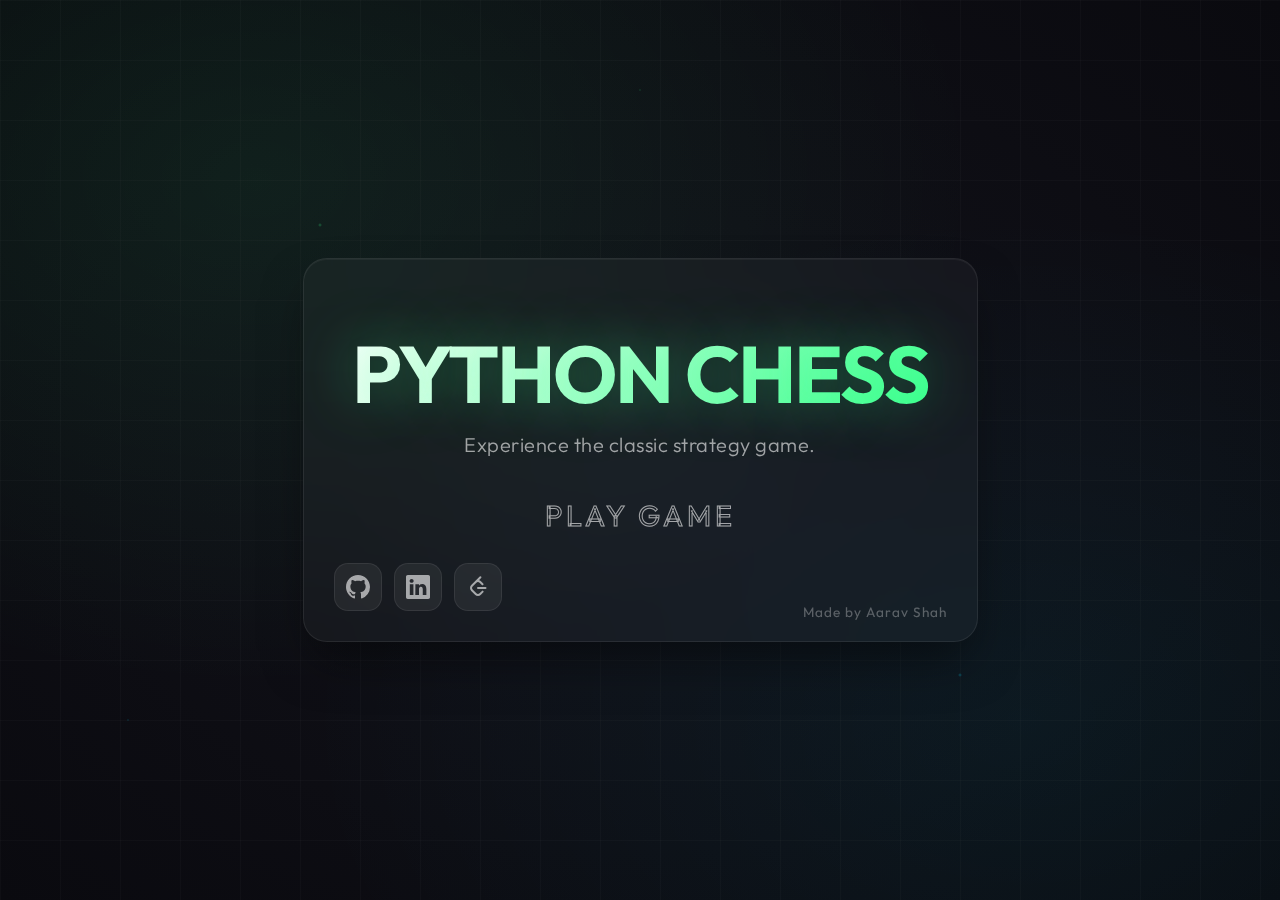
<file: simple_frontend/index.html>
<!-- http://localhost:5000/ -->
<!doctype html>
<html lang="en">
  <head>
    <meta charset="UTF-8" />
    <meta name="viewport" content="width=device-width, initial-scale=1.0" />
    <title>Python Chess</title>
    <link rel="stylesheet" href="style.css" />
    <link rel="preconnect" href="https://fonts.googleapis.com" />
    <link rel="preconnect" href="https://fonts.gstatic.com" crossorigin />
    <link
      href="https://fonts.googleapis.com/css2?family=Outfit:wght@300;400;700&display=swap"
      rel="stylesheet"
    />
  </head>
  <body>
    <div class="background-overlay"></div>
    <div class="hero">
      <h1 class="title">PYTHON CHESS</h1>
      <p class="subtitle">Experience the classic strategy game.</p>

      <button
        class="button"
        data-text="PLAY GAME"
        id="play-btn"
        onclick="launchGame()"
      >
        <span class="actual-text">&nbsp;PLAY GAME&nbsp;</span>
        <span aria-hidden="true" class="hover-text">&nbsp;PLAY GAME&nbsp;</span>
      </button>

      <p id="status" class="status"></p>

      <ul class="example-2">
        <li class="icon-content">
          <a
            href="https://github.com/Aaravshah2806"
            aria-label="GitHub"
            data-social="github"
            target="_blank"
          >
            <div class="filled"></div>
            <svg
              viewBox="0 0 16 16"
              fill="currentColor"
              height="16"
              width="16"
              xmlns="http://www.w3.org/2000/svg"
            >
              <path
                d="M8 0C3.58 0 0 3.58 0 8c0 3.54 2.29 6.53 5.47 7.59.4.07.55-.17.55-.38 0-.19-.01-.82-.01-1.49-2.01.37-2.53-.49-2.69-.94-.09-.23-.48-.94-.82-1.13-.28-.15-.68-.52-.01-.53.63-.01 1.08.58 1.23.82.72 1.21 1.87.87 2.33.66.07-.52.28-.87.51-1.07-1.78-.2-3.64-.89-3.64-3.95 0-.87.31-1.59.82-2.15-.08-.2-.36-1.02.08-2.12 0 0 .67-.21 2.2.82.64-.18 1.32-.27 2-.27s1.36.09 2 .27c1.53-1.04 2.2-.82 2.2-.82.44 1.1.16 1.92.08 2.12.51.56.82 1.27.82 2.15 0 3.07-1.87 3.75-3.65 3.95.29.25.54.73.54 1.48 0 1.07-.01 1.93-.01 2.2 0 .21.15.46.55.38A8.01 8.01 0 0 0 16 8c0-4.42-3.58-8-8-8"
              />
            </svg>
          </a>
          <div class="tooltip">GitHub</div>
        </li>
        <li class="icon-content">
          <a
            href="https://www.linkedin.com/in/aarav-shah28/"
            aria-label="LinkedIn"
            data-social="linkedin"
            target="_blank"
          >
            <div class="filled"></div>
            <svg
              viewBox="0 0 16 16"
              fill="currentColor"
              height="16"
              width="16"
              xmlns="http://www.w3.org/2000/svg"
            >
              <path
                d="M0 1.146C0 .513.526 0 1.175 0h13.65C15.474 0 16 .513 16 1.146v13.708c0 .633-.526 1.146-1.175 1.146H1.175C.526 16 0 15.487 0 14.854zm4.943 12.248V6.169H2.542v7.225zm-1.2-8.212c.837 0 1.358-.554 1.358-1.248-.015-.709-.52-1.248-1.342-1.248S2.4 3.226 2.4 3.934c0 .694.521 1.248 1.327 1.248zm4.908 8.212V9.359c0-.216.016-.432.08-.586.173-.431.568-.878 1.232-.878.869 0 1.216.662 1.216 1.634v3.865h2.401V9.25c0-2.22-1.184-3.252-2.764-3.252-1.274 0-1.845.7-2.165 1.193v.025h-.016l.016-.025V6.169h-2.4c.03.678 0 7.225 0 7.225z"
              />
            </svg>
          </a>
          <div class="tooltip">LinkedIn</div>
        </li>
        <li class="icon-content">
          <a
            href="https://leetcode.com/"
            aria-label="LeetCode"
            data-social="leetcode"
            target="_blank"
          >
            <div class="filled"></div>
            <svg
              viewBox="0 0 24 24"
              fill="currentColor"
              height="16"
              width="16"
              xmlns="http://www.w3.org/2000/svg"
            >
              <path
                d="M12 13h7.5 M9.424 7.268l4.999 -4.999 M16.633 16.644l-2.402 2.415a3.189 3.189 0 0 1 -4.524 0l-3.77 -3.787a3.223 3.223 0 0 1 0 -4.544l3.77 -3.787a3.189 3.189 0 0 1 4.524 0l2.302 2.313"
                stroke="currentColor"
                stroke-width="2"
                stroke-linecap="round"
                stroke-linejoin="round"
                fill="none"
              />
            </svg>
          </a>
          <div class="tooltip">LeetCode</div>
        </li>
      </ul>
      
      <div class="footer">Made by Aarav Shah</div>
    
    <div id="game-container" class="hidden">
      <div id="loader" class="hidden">
        <div class="loader"></div>
        <div class="loading-text">LOADING GAME...</div>
      </div>
      <iframe id="game-frame" src="" frameborder="0"></iframe>
      <p class="close-instruction">Press ESC to exit game</p>
    </div>

    <script src="script.js"></script>
  </body>
</html>
</file>
<file: simple_frontend/style.css>
/* ============================================
   PYTHON CHESS - Premium UI Design
   ============================================ */

/* CSS Variables for theming */
:root {
  --primary-color: #37ff8b;
  --primary-glow: rgba(55, 255, 139, 0.4);
  --secondary-color: #00d9ff;
  --background-dark: #0a0a0f;
  --background-medium: #12121a;
  --text-primary: #ffffff;
  --text-secondary: rgba(255, 255, 255, 0.6);
  --text-muted: rgba(255, 255, 255, 0.3);
  --glass-bg: rgba(255, 255, 255, 0.03);
  --glass-border: rgba(255, 255, 255, 0.08);
}

* {
  margin: 0;
  padding: 0;
  box-sizing: border-box;
}

body {
  font-family: "Outfit", sans-serif;
  color: var(--text-primary);
  background-color: var(--background-dark);
  min-height: 100vh;
  display: flex;
  justify-content: center;
  align-items: center;
  overflow: hidden;
}

/* Animated gradient background */
.background-overlay {
  position: fixed;
  top: 0;
  left: 0;
  width: 100%;
  height: 100%;
  background: 
    radial-gradient(ellipse at 20% 20%, rgba(55, 255, 139, 0.08) 0%, transparent 50%),
    radial-gradient(ellipse at 80% 80%, rgba(0, 217, 255, 0.06) 0%, transparent 50%),
    radial-gradient(ellipse at 50% 50%, var(--background-medium) 0%, var(--background-dark) 100%);
  z-index: -2;
  animation: pulseBackground 8s ease-in-out infinite alternate;
}

@keyframes pulseBackground {
  0% { opacity: 1; }
  100% { opacity: 0.8; }
}

/* Animated grid overlay */
.background-overlay::before {
  content: '';
  position: absolute;
  top: 0;
  left: 0;
  width: 100%;
  height: 100%;
  background-image: 
    linear-gradient(rgba(255, 255, 255, 0.02) 1px, transparent 1px),
    linear-gradient(90deg, rgba(255, 255, 255, 0.02) 1px, transparent 1px);
  background-size: 60px 60px;
  z-index: -1;
}

/* Floating particles effect */
.background-overlay::after {
  content: '';
  position: absolute;
  top: 0;
  left: 0;
  width: 100%;
  height: 100%;
  background: 
    radial-gradient(circle at 25% 25%, var(--primary-color) 0%, transparent 2px),
    radial-gradient(circle at 75% 75%, var(--secondary-color) 0%, transparent 2px),
    radial-gradient(circle at 50% 10%, var(--primary-color) 0%, transparent 1px),
    radial-gradient(circle at 10% 80%, var(--secondary-color) 0%, transparent 1px);
  background-size: 100% 100%;
  opacity: 0.3;
  animation: floatParticles 20s linear infinite;
}

@keyframes floatParticles {
  0% { transform: translateY(0) rotate(0deg); }
  100% { transform: translateY(-20px) rotate(5deg); }
}

/* Hero section with glassmorphism */
.hero {
  text-align: center;
  position: relative;
  z-index: 10;
  padding: 4rem 3rem;
  background: var(--glass-bg);
  border: 1px solid var(--glass-border);
  border-radius: 24px;
  backdrop-filter: blur(20px);
  -webkit-backdrop-filter: blur(20px);
  box-shadow: 
    0 25px 50px -12px rgba(0, 0, 0, 0.5),
    inset 0 1px 0 rgba(255, 255, 255, 0.05);
}

/* Title with animated gradient */
.title {
  font-size: clamp(3rem, 8vw, 5rem);
  font-weight: 700;
  letter-spacing: -2px;
  margin-bottom: 0.5rem;
  background: linear-gradient(135deg, #fff 0%, var(--primary-color) 50%, var(--secondary-color) 100%);
  background-size: 200% 200%;
  -webkit-background-clip: text;
  background-clip: text;
  -webkit-text-fill-color: transparent;
  animation: gradientShift 5s ease infinite;
  text-shadow: 0 0 60px var(--primary-glow);
}

@keyframes gradientShift {
  0%, 100% { background-position: 0% 50%; }
  50% { background-position: 100% 50%; }
}

.subtitle {
  font-size: 1.25rem;
  color: var(--text-secondary);
  margin-bottom: 2.5rem;
  font-weight: 300;
  letter-spacing: 0.5px;
}

/* Premium button with hover effects */
.button {
  margin: 0;
  height: auto;
  background: transparent;
  padding: 0;
  border: none;
  cursor: pointer;
  --border-right: 6px;
  --text-stroke-color: var(--text-secondary);
  --animation-color: var(--primary-color);
  --fs-size: 1.8em;
  letter-spacing: 4px;
  text-decoration: none;
  font-size: var(--fs-size);
  font-family: inherit;
  position: relative;
  text-transform: uppercase;
  color: transparent;
  -webkit-text-stroke: 1px var(--text-stroke-color);
  white-space: nowrap;
  transition: transform 0.3s ease;
}

.button:hover {
  transform: scale(1.02);
}

.actual-text {
  position: relative;
  color: transparent;
  -webkit-text-stroke: 1px var(--text-stroke-color);
}

.hover-text {
  position: absolute;
  top: 0;
  left: 0;
  box-sizing: border-box;
  color: var(--animation-color);
  width: 0%;
  height: 100%;
  border-right: 6px solid transparent;
  overflow: hidden;
  transition: 0.5s cubic-bezier(0.4, 0, 0.2, 1);
  -webkit-text-stroke: 1px var(--animation-color);
  white-space: nowrap;
}

.button:hover .hover-text {
  width: 100%;
  filter: drop-shadow(0 0 30px var(--animation-color));
  border-right: 6px solid var(--animation-color);
}

button:active {
  transform: scale(0.98);
}

/* Status message */
.status {
  margin-top: 1.5rem;
  font-size: 0.9rem;
  color: var(--text-muted);
  height: 20px;
  transition: color 0.3s ease;
}

/* Footer Credits */
.footer {
  position: fixed;
  bottom: 20px;
  right: 30px;
  font-size: 0.85rem;
  color: var(--text-muted);
  letter-spacing: 1px;
  z-index: 100;
}

/* Social icons */
ul {
  list-style: none;
  padding: 0;
  margin: 0;
}

.example-2 {
  display: flex;
  justify-content: flex-start;
  align-items: center;
  position: fixed;
  bottom: 30px;
  left: 30px;
  width: auto;
  z-index: 100;
  gap: 12px;
}

.example-2 .icon-content {
  position: relative;
}

.example-2 .icon-content .tooltip {
  position: absolute;
  top: -30px;
  left: 50%;
  transform: translateX(-50%);
  color: #fff;
  padding: 8px 14px;
  border-radius: 8px;
  opacity: 0;
  visibility: hidden;
  font-size: 13px;
  font-weight: 500;
  transition: all 0.3s cubic-bezier(0.4, 0, 0.2, 1);
  white-space: nowrap;
}

.example-2 .icon-content:hover .tooltip {
  opacity: 1;
  visibility: visible;
  top: -50px;
}

.example-2 .icon-content a {
  position: relative;
  overflow: hidden;
  display: flex;
  justify-content: center;
  align-items: center;
  width: 48px;
  height: 48px;
  border-radius: 14px;
  color: var(--text-secondary);
  background: var(--glass-bg);
  border: 1px solid var(--glass-border);
  backdrop-filter: blur(10px);
  transition: all 0.3s cubic-bezier(0.4, 0, 0.2, 1);
}

.example-2 .icon-content a:hover {
  box-shadow: 0 10px 40px rgba(0, 0, 0, 0.3);
  transform: translateY(-4px);
}

.example-2 .icon-content a svg {
  position: relative;
  z-index: 1;
  width: 24px;
  height: 24px;
  transition: transform 0.3s ease;
}

.example-2 .icon-content a:hover svg {
  transform: scale(1.1);
}

.example-2 .icon-content a:hover {
  color: white;
}

.example-2 .icon-content a .filled {
  position: absolute;
  top: auto;
  bottom: 0;
  left: 0;
  width: 100%;
  height: 0;
  background-color: #000;
  transition: all 0.3s cubic-bezier(0.4, 0, 0.2, 1);
  border-radius: 14px;
}

.example-2 .icon-content a:hover .filled {
  height: 100%;
}

.example-2 .icon-content a[data-social="github"] .filled,
.example-2 .icon-content a[data-social="github"] ~ .tooltip {
  background-color: #333;
}

.example-2 .icon-content a[data-social="linkedin"] .filled,
.example-2 .icon-content a[data-social="linkedin"] ~ .tooltip {
  background-color: #0077b5;
}

.example-2 .icon-content a[data-social="leetcode"] .filled,
.example-2 .icon-content a[data-social="leetcode"] ~ .tooltip {
  background-color: #ffa116;
}

/* Game container with premium overlay */
#game-container {
  position: fixed;
  top: 0;
  left: 0;
  width: 100%;
  height: 100%;
  background: rgba(0, 0, 0, 0.95);
  backdrop-filter: blur(10px);
  z-index: 200;
  display: flex;
  justify-content: center;
  align-items: center;
  flex-direction: column;
  animation: fadeIn 0.3s ease;
}

@keyframes fadeIn {
  0% { opacity: 0; }
  100% { opacity: 1; }
}

#game-frame {
  width: min(95vw, 1200px);
  height: min(85vh, 900px);
  border: 2px solid var(--primary-color);
  border-radius: 16px;
  background: var(--background-dark);
  box-shadow: 
    0 0 60px var(--primary-glow),
    inset 0 0 30px rgba(0, 0, 0, 0.5);
}

.hidden {
  display: none !important;
}

.close-instruction {
  color: var(--text-muted);
  margin-top: 16px;
  font-size: 0.85rem;
  letter-spacing: 1px;
}

/* Premium loader */
.loader {
  width: 56px;
  height: 56px;
  border: 3px solid var(--glass-border);
  border-top: 3px solid var(--primary-color);
  border-radius: 50%;
  animation: spin 0.8s cubic-bezier(0.4, 0, 0.2, 1) infinite;
  margin-bottom: 24px;
  box-shadow: 0 0 20px var(--primary-glow);
}

@keyframes spin {
  0% { transform: rotate(0deg); }
  100% { transform: rotate(360deg); }
}

.loading-text {
  color: var(--primary-color);
  font-family: 'Outfit', sans-serif;
  letter-spacing: 3px;
  font-size: 0.9rem;
  font-weight: 500;
  animation: pulse 1.5s ease-in-out infinite;
}

@keyframes pulse {
  0%, 100% { opacity: 1; }
  50% { opacity: 0.5; }
}

/* Responsive adjustments */
@media (max-width: 768px) {
  .hero {
    padding: 2.5rem 1.5rem;
    margin: 1rem;
    border-radius: 16px;
  }

  .title {
    font-size: 2.5rem;
    letter-spacing: -1px;
  }

  .subtitle {
    font-size: 1rem;
  }

  .button {
    --fs-size: 1.3em;
    letter-spacing: 2px;
  }

  .example-2 {
    bottom: 20px;
    left: 20px;
  }

  .footer {
    bottom: 15px;
    right: 20px;
    font-size: 0.75rem;
  }
}
</file>
